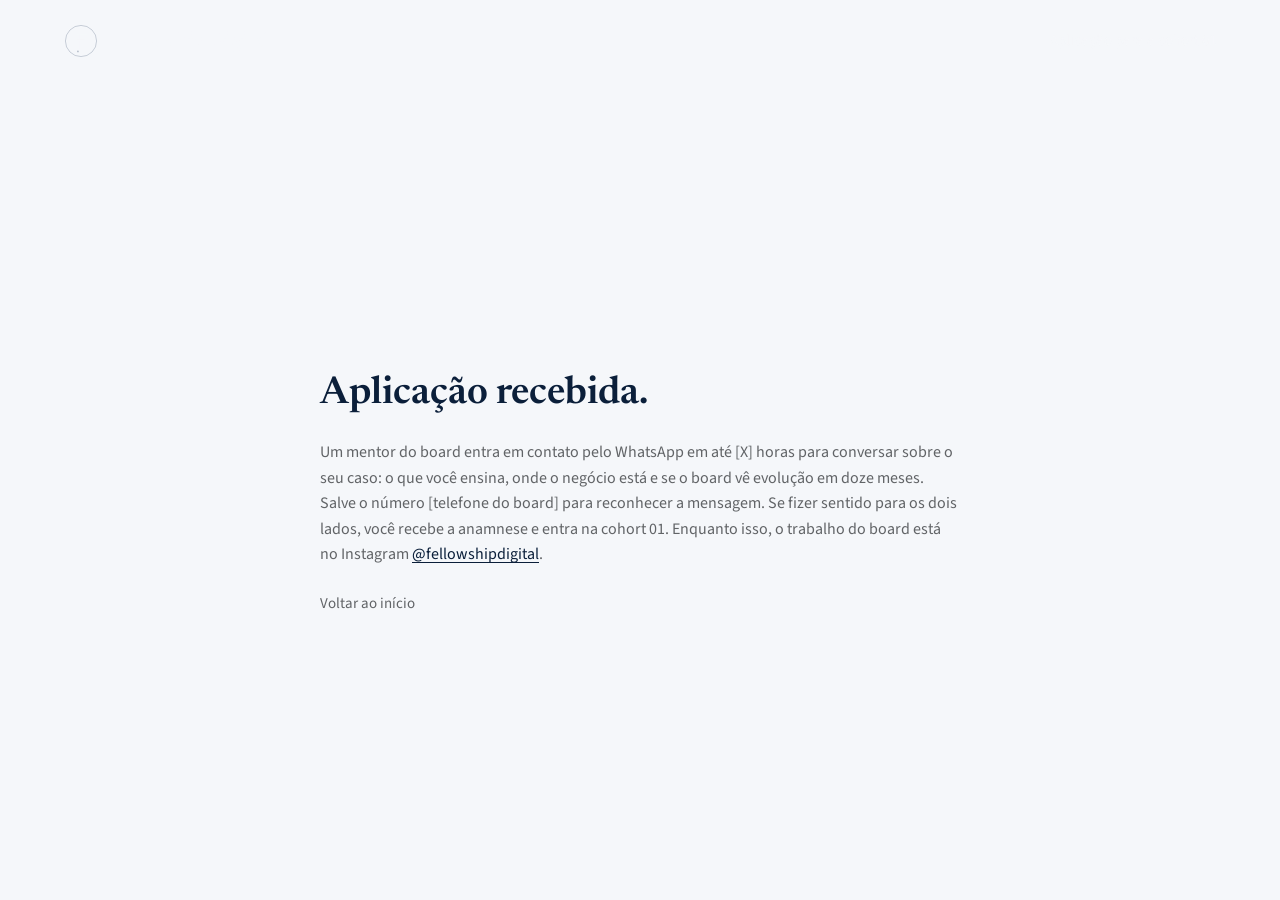
<file: obrigado/index.html>
<!DOCTYPE html>
<html lang="pt-BR">
<head>
  <meta charset="UTF-8">
  <meta name="viewport" content="width=device-width, initial-scale=1.0">

  <title>Aplicação recebida | Fellowship Digital</title>
  <meta name="description" content="Aplicação recebida. Um mentor do board entra em contato pelo WhatsApp.">
  <meta name="robots" content="noindex">

  <link rel="icon" href="/favicon.ico" sizes="48x48">
  <link rel="icon" type="image/svg+xml" href="/icones/favicon.svg">
  <link rel="apple-touch-icon" href="/icones/apple-touch-icon.png">
  <meta name="theme-color" content="#0B1F3A">

  <link rel="preconnect" href="https://fonts.googleapis.com">
  <link rel="preconnect" href="https://fonts.gstatic.com" crossorigin>
  <link href="https://fonts.googleapis.com/css2?family=Newsreader:wght@500;600&family=Source+Sans+3:wght@400;600&display=swap" rel="stylesheet">

  <link rel="stylesheet" href="/pagina-aplicacao/style.css?v=20260914c">
  <script src="/pagina-aplicacao/script.js?v=20260918a" defer></script>
</head>
<body class="page-aplicar">

  <header class="topbar topbar--form">
    <div class="topbar__inner">
      <a href="/" class="brand" aria-label="Fellowship Digital">
        <svg class="brand__mark" viewBox="0 0 72 72" aria-hidden="true">
          <circle cx="36" cy="36" r="33" fill="none" stroke="currentColor" stroke-width="1.6"></circle>
          <rect x="27" y="17" width="5" height="38" fill="currentColor"></rect>
          <rect x="27" y="17" width="22" height="5" fill="currentColor"></rect>
          <rect x="27" y="32" width="16" height="4" fill="currentColor"></rect>
          <circle cx="29.5" cy="58" r="2" fill="currentColor"></circle>
        </svg>
        <span class="brand__name">Fellowship Digital</span>
      </a>
      <p class="topbar__note">Aplicação para a cohort 01</p>
    </div>
  </header>

  <main class="aplicar">
    <section class="tela tela--fim is-active">
      <div class="tela__inner">
        <h1 class="tela__question">Aplicação recebida.</h1>
        <p class="tela__support">Um mentor do board entra em contato pelo WhatsApp em até [X] horas para conversar sobre o seu caso: o que você ensina, onde o negócio está e se o board vê evolução em doze meses. Salve o número [telefone do board] para reconhecer a mensagem. Se fizer sentido para os dois lados, você recebe a anamnese e entra na cohort 01. Enquanto isso, o trabalho do board está no Instagram <a href="https://instagram.com/fellowshipdigital" rel="noopener">@fellowshipdigital</a>.</p>
        <div class="tela__nav">
          <a href="/" class="tela__back">Voltar ao início</a>
        </div>
      </div>
    </section>
  </main>

</body>
</html>
</file>
<file: pagina-aplicacao/style.css>
/* ==========================================
   FELLOWSHIP DIGITAL - Pagina de aplicacao
   Identidade v2 Colegio
   ========================================== */

:root {
  --font-heading: 'Newsreader', Georgia, 'Times New Roman', serif;
  --font-body: 'Source Sans 3', 'Segoe UI', system-ui, sans-serif;

  --marinho: #0B1F3A;
  --aco: #2C4A6E;
  --prata: #B8C0CC;
  --branco: #F5F7FA;
  --grafite: #1A1D21;
  --eletrico: #3B6FD6;
  --eletrico-suave: rgba(59, 111, 214, 0.18);
  --gelo: #DDE7F5;
  --apoio: var(--gelo);
  --apoio-hover: #D2DFF0;

  --ink-86: rgba(26, 29, 33, 0.86);
  --ink-68: rgba(26, 29, 33, 0.68);
  --light-80: rgba(245, 247, 250, 0.80);
  --light-72: rgba(245, 247, 250, 0.72);
  --light-62: rgba(245, 247, 250, 0.62);
  --line-light: rgba(11, 31, 58, 0.12);
  --line-dark: rgba(184, 192, 204, 0.25);

  --color-bg: var(--branco);
  --color-text: var(--grafite);
  --color-text-muted: var(--ink-68);
  --color-primary: var(--marinho);
  --color-primary-hover: var(--aco);
  --color-border: rgba(11, 31, 58, 0.16);
  --color-error: #a63244;
  --color-success: #2f6b4f;

  --section-py: clamp(4rem, 10vw, 8rem);
  --container-px: clamp(1.25rem, 5vw, 4.5rem);
  --container-max: 1280px;
  --ease: cubic-bezier(0.2, 0.7, 0.2, 1);
}

/* ==========================================
   RESET
   ========================================== */

*,
*::before,
*::after {
  box-sizing: border-box;
  margin: 0;
  padding: 0;
}

html {
  scroll-behavior: smooth;
  -webkit-text-size-adjust: 100%;
}

body {
  min-height: 100vh;
  font-family: var(--font-body);
  font-size: 1.0625rem;
  line-height: 1.6;
  color: var(--color-text);
  background: var(--color-bg);
  -webkit-font-smoothing: antialiased;
  -moz-osx-font-smoothing: grayscale;
  overflow-x: hidden;
}

h1, h2, h3, h4, h5, h6 {
  font-family: var(--font-heading);
  font-weight: 600;
  line-height: 1.1;
  text-wrap: balance;
}

h2 {
  font-size: clamp(2rem, 3.6vw, 3.25rem);
  line-height: 1.05;
  color: var(--marinho);
}

h3 {
  font-size: clamp(1.375rem, 2vw, 1.75rem);
  line-height: 1.15;
  color: var(--marinho);
}

img, picture, video, canvas, svg {
  display: block;
  max-width: 100%;
  height: auto;
}

input, button, textarea, select {
  font: inherit;
}

button {
  cursor: pointer;
  border: none;
  background: none;
  color: inherit;
}

a {
  color: inherit;
  text-decoration: none;
}

ul, ol {
  list-style: none;
}

:focus-visible {
  outline: 2px solid var(--prata);
  outline-offset: 3px;
}

/* ==========================================
   LAYOUT E UTILIDADES
   ========================================== */

.container {
  width: 100%;
  max-width: var(--container-max);
  margin: 0 auto;
  padding-left: var(--container-px);
  padding-right: var(--container-px);
}

.lede {
  font-family: var(--font-heading);
  font-weight: 500;
  font-size: 1.5rem;
  line-height: 1.4;
  color: var(--marinho);
}

.rule {
  display: block;
  color: var(--prata);
}

.rule__line {
  stroke-dasharray: 220;
  stroke-dashoffset: 220;
  transition: stroke-dashoffset 1.3s var(--ease);
}

.rule.is-drawn .rule__line {
  stroke-dashoffset: 0;
}

.sr-only {
  position: absolute;
  width: 1px;
  height: 1px;
  padding: 0;
  margin: -1px;
  overflow: hidden;
  clip: rect(0, 0, 0, 0);
  white-space: nowrap;
  border: 0;
}

.text-muted {
  color: var(--color-text-muted);
}

/* ==========================================
   BOTOES
   ========================================== */

.btn {
  display: inline-flex;
  align-items: center;
  justify-content: center;
  min-height: 3.25rem;
  padding: 0.9rem 1.75rem;
  font-weight: 600;
  letter-spacing: 0.01em;
  transition: background-color 0.2s, color 0.2s, border-color 0.2s;
}

.btn--light {
  background: var(--branco);
  color: var(--marinho);
  border: 1px solid var(--branco);
}

.btn--light:hover {
  background: #ffffff;
  color: var(--eletrico);
}

.btn--dark {
  background: var(--marinho);
  color: var(--branco);
  border: 1px solid var(--marinho);
}

.btn--dark:hover {
  background: var(--eletrico);
  border-color: var(--eletrico);
}

.btn:disabled {
  opacity: 0.6;
  cursor: wait;
}

/* ==========================================
   TOPBAR
   ========================================== */

.topbar {
  background: transparent;
  color: var(--branco);
  position: relative;
  z-index: 3;
}

.topbar__inner {
  max-width: var(--container-max);
  margin: 0 auto;
  padding: 1.5rem var(--container-px) 0;
  display: flex;
  align-items: center;
  justify-content: space-between;
  gap: 1.5rem;
}

.brand {
  display: inline-flex;
  align-items: center;
  gap: 0.75rem;
  color: var(--branco);
}

.brand__mark {
  width: 2.125rem;
  height: 2.125rem;
  flex: 0 0 auto;
}

.brand--large .brand__mark {
  width: 3rem;
  height: 3rem;
}

.brand--large .brand__name {
  font-size: 1.75rem;
}

.brand__mark circle:first-child {
  stroke: var(--prata);
}

.brand__mark circle:last-child {
  fill: var(--prata);
}

.brand__name {
  font-family: var(--font-heading);
  font-weight: 600;
  font-size: 1.25rem;
  line-height: 1;
  letter-spacing: 0.01em;
  white-space: nowrap;
}

.topbar__nav {
  display: flex;
  align-items: center;
  gap: 2rem;
  font-size: 0.95rem;
}

.topbar__nav a {
  color: rgba(245, 247, 250, 0.78);
  transition: color 0.2s;
}

.topbar__nav a:hover {
  color: var(--branco);
}

.topbar__cta {
  color: var(--prata) !important;
  border: 1px solid var(--prata);
  padding: 0.6rem 1.1rem;
}

.topbar__cta:hover {
  border-color: var(--branco);
}

/* ==========================================
   1. HERO
   Type Hero sobre as orbitas do board (canvas em orbits.js).
   Topbar integrada, sem barra separada.
   ========================================== */

.hero {
  position: relative;
  isolation: isolate;
  overflow: hidden;
  background: var(--branco);
  background-image:
    radial-gradient(60% 70% at 72% 55%, rgba(221, 231, 245, 0.95) 0%, rgba(245, 247, 250, 0) 70%),
    linear-gradient(180deg, #F5F7FA 0%, #EEF3FA 60%, #F5F7FA 100%);
  color: var(--marinho);
}

.hero .topbar,
.hero .brand {
  color: var(--marinho);
}

.hero .topbar__nav a {
  color: rgba(11, 31, 58, 0.72);
}

.hero .topbar__nav a:hover {
  color: var(--marinho);
}

.hero .topbar__cta {
  color: var(--aco) !important;
  border-color: var(--aco);
}

.hero .topbar__cta:hover {
  color: var(--marinho) !important;
  border-color: var(--marinho);
}

.orbits {
  position: absolute;
  inset: 0;
  width: 100%;
  height: 100%;
  z-index: 0;
  pointer-events: none;
}

.hero::after {
  content: '';
  position: absolute;
  inset: 0;
  z-index: 1;
  pointer-events: none;
  background: linear-gradient(90deg, rgba(245, 247, 250, 0.85) 0%, rgba(245, 247, 250, 0.45) 38%, rgba(245, 247, 250, 0) 58%);
}

.hero__inner {
  position: relative;
  z-index: 2;
  max-width: var(--container-max);
  margin: 0 auto;
  padding: clamp(2.5rem, 6vw, 4.5rem) var(--container-px) 0;
  display: grid;
  grid-template-columns: 7fr 5fr;
  gap: clamp(2rem, 5vw, 4.5rem);
  align-items: end;
  min-height: 560px;
}

.hero__copy {
  padding-bottom: clamp(3rem, 7vw, 6rem);
}

.hero__context {
  font-size: 1rem;
  color: var(--prata);
  margin-bottom: 1.5rem;
}

.hero__title {
  font-size: clamp(2.75rem, 6.6vw, 6.25rem);
  line-height: 0.98;
  letter-spacing: -0.012em;
  color: var(--marinho);
  max-width: 12ch;
}

.hero__rule {
  color: var(--eletrico);
  margin: 1.75rem 0;
}

.hero__rule-line {
  stroke-dasharray: 220;
  stroke-dashoffset: 220;
  animation: hero-rule 1.3s var(--ease) 0.25s forwards;
}

@keyframes hero-rule {
  to { stroke-dashoffset: 0; }
}

.hero__lead {
  font-size: clamp(1.125rem, 1.5vw, 1.3125rem);
  line-height: 1.55;
  color: var(--ink-86);
  max-width: 34rem;
}

.hero__action {
  margin-top: 2.25rem;
  display: flex;
  align-items: center;
  gap: 1.5rem;
  flex-wrap: wrap;
}

.hero__support {
  font-size: 0.9375rem;
  line-height: 1.5;
  color: rgba(26, 29, 33, 0.62);
  max-width: 19rem;
}

/* ==========================================
   TEXTURA E FUNDOS
   ========================================== */

html,
body {
  overflow-x: clip;
}

.grain {
  position: relative;
}

.grain::after {
  content: '';
  position: absolute;
  inset: 0;
  z-index: 0;
  pointer-events: none;
  opacity: 0.03;
  background-image: url("data:image/svg+xml,%3Csvg xmlns='http://www.w3.org/2000/svg' width='240' height='240'%3E%3Cfilter id='n'%3E%3CfeTurbulence type='fractalNoise' baseFrequency='0.9' numOctaves='2' stitchTiles='stitch'/%3E%3CfeColorMatrix values='0 0 0 0 0 0 0 0 0 0 0 0 0 0 0 0 0 0 1 0'/%3E%3C/filter%3E%3Crect width='240' height='240' filter='url(%23n)'/%3E%3C/svg%3E");
  background-size: 240px 240px;
}

.grain > * {
  position: relative;
  z-index: 1;
}

.board.grain::after,
.formatos.grain::after {
  opacity: 0.05;
  mix-blend-mode: screen;
}

.bg-apoio {
  background: var(--apoio);
}

.bg-aco {
  background: var(--aco);
}

.duo {
  position: relative;
  overflow: hidden;
  background: var(--marinho);
}

.duo img {
  display: block;
  width: 100%;
  height: 100%;
  object-fit: cover;
  filter: grayscale(1) contrast(1.05);
}

.duo::before {
  content: '';
  position: absolute;
  inset: 0;
  background: var(--aco);
  mix-blend-mode: multiply;
  opacity: 0.85;
  pointer-events: none;
}

.duo::after {
  content: '';
  position: absolute;
  inset: 0;
  background: linear-gradient(135deg, var(--eletrico), var(--prata));
  mix-blend-mode: screen;
  opacity: 0.12;
  pointer-events: none;
}

.fade {
  background: transparent;
}

.fade--portrait {
  -webkit-mask-image: radial-gradient(ellipse 78% 74% at 50% 46%, #000 48%, rgba(0, 0, 0, 0.55) 72%, transparent 100%);
  mask-image: radial-gradient(ellipse 78% 74% at 50% 46%, #000 48%, rgba(0, 0, 0, 0.55) 72%, transparent 100%);
}

.fade--band {
  -webkit-mask-image: radial-gradient(ellipse 70% 120% at 50% 50%, #000 45%, rgba(0, 0, 0, 0.6) 70%, transparent 100%);
  mask-image: radial-gradient(ellipse 70% 120% at 50% 50%, #000 45%, rgba(0, 0, 0, 0.6) 70%, transparent 100%);
}

.halo {
  position: relative;
}

.halo::before {
  content: '';
  position: absolute;
  inset: 10% 6% -6% 6%;
  background: radial-gradient(ellipse at 50% 60%, var(--eletrico-suave) 0%, rgba(59, 111, 214, 0) 70%);
  filter: blur(24px);
  z-index: 0;
}

/* ==========================================
   2. APRESENTACAO
   Editorial 4/8: titulo fixo a esquerda, prosa a direita.
   ========================================== */

.apresentacao {
  background: var(--marinho);
  background-image: radial-gradient(50% 60% at 18% 40%, rgba(44, 74, 110, 0.5) 0%, rgba(11, 31, 58, 0) 70%);
  color: var(--branco);
  padding: var(--section-py) 0;
}

.apresentacao.grain::after {
  opacity: 0.05;
  mix-blend-mode: screen;
}

.apresentacao__title,
.apresentacao figcaption {
  color: var(--branco);
}

.apresentacao__inner {
  display: grid;
  grid-template-columns: 5fr 7fr;
  gap: clamp(2rem, 6vw, 6rem);
  align-items: start;
}

.apresentacao__figure {
  aspect-ratio: 4 / 5;
  position: sticky;
  top: 2.5rem;
}

.apresentacao__title {
  max-width: 16ch;
  margin-bottom: 1.75rem;
}

.apresentacao__text {
  max-width: 40rem;
  display: flex;
  flex-direction: column;
  gap: 1.5rem;
}

.apresentacao__text p {
  font-size: 1.125rem;
  line-height: 1.65;
  color: var(--light-80);
}

.apresentacao__lede {
  font-family: var(--font-heading);
  font-weight: 500;
  font-size: 1.5rem !important;
  line-height: 1.4 !important;
  color: var(--branco) !important;
}

/* ==========================================
   3. PARA QUEM - ledger em linhas
   ========================================== */

.momentos {
  background: var(--branco);
  padding: var(--section-py) 0;
}

.momentos__head {
  margin-bottom: 3.5rem;
}

.momentos__title {
  max-width: 18ch;
}

.momentos__intro {
  margin-top: 1rem;
  font-size: 1.125rem;
  color: var(--ink-68);
}

.ledger {
  border-top: 1px solid var(--prata);
}

.ledger__row {
  position: relative;
  display: grid;
  grid-template-columns: 3fr 9fr;
  gap: clamp(1.5rem, 4vw, 4rem);
  padding: 2.25rem 0;
}

.ledger__row::after {
  content: '';
  position: absolute;
  left: 0;
  right: 0;
  bottom: 0;
  height: 1px;
  background: var(--line-light);
  transform: scaleX(0);
  transform-origin: left;
  transition: transform 0.9s var(--ease);
}

.ledger__row.is-drawn::after {
  transform: scaleX(1);
}

.ledger__ordinal {
  font-family: var(--font-heading);
  font-weight: 600;
  font-size: clamp(1.75rem, 2.6vw, 2.5rem);
  line-height: 1;
  color: var(--aco);
  transition: color 0.2s;
}

.ledger__row:hover .ledger__ordinal {
  color: var(--eletrico);
}

.ledger__text {
  font-size: 1.125rem;
  line-height: 1.65;
  color: var(--ink-86);
  max-width: 40rem;
}

.momentos__close {
  margin-top: 3.5rem;
  max-width: 48rem;
}

/* ==========================================
   4. FORMATOS - layered em marinho
   ========================================== */

.formatos {
  position: relative;
  overflow: hidden;
  background: var(--marinho);
  background-image: radial-gradient(70% 90% at 90% 50%, rgba(44, 74, 110, 0.55) 0%, rgba(11, 31, 58, 0) 70%);
  color: var(--branco);
  padding: var(--section-py) 0;
}

.formatos__marca {
  position: absolute;
  width: 640px;
  height: 640px;
  right: -120px;
  top: 50%;
  transform: translateY(-50%);
  color: var(--eletrico);
  opacity: 0.14;
  pointer-events: none;
  z-index: 0;
}

.formatos .container {
  position: relative;
}

.formatos__grid {
  display: grid;
  grid-template-columns: 5fr 7fr;
  gap: clamp(2rem, 6vw, 6rem);
  align-items: start;
}

.formatos__title {
  color: var(--branco);
  max-width: 14ch;
}

.formatos__text {
  font-size: 1.125rem;
  line-height: 1.65;
  color: var(--light-80);
  max-width: 40rem;
}

.formatos__close {
  margin-top: 3.5rem;
}

.formatos__close .rule {
  margin-bottom: 1.5rem;
}

.formatos__quote {
  font-family: var(--font-heading);
  font-weight: 500;
  font-size: clamp(1.5rem, 2.6vw, 2.25rem);
  line-height: 1.3;
  color: var(--branco);
  max-width: 34ch;
}

/* ==========================================
   5. COMO FUNCIONA - timeline do ciclo
   ========================================== */

.ciclo {
  background: var(--branco);
  padding: var(--section-py) 0;
}

.ciclo__head,
.ciclo__after {
  display: grid;
  grid-template-columns: 4fr 8fr;
  gap: clamp(2rem, 6vw, 6rem);
  align-items: start;
}

.ciclo__title {
  max-width: 14ch;
}

.ciclo__intro,
.ciclo__after p {
  font-size: 1.125rem;
  line-height: 1.65;
  color: var(--ink-86);
  max-width: 40rem;
}

.ciclo__after {
  margin-top: 1rem;
}

.ciclo__after p {
  grid-column: 2;
}

.ciclo__after p + p {
  margin-top: 1.5rem;
}

.ciclo__photo {
  height: 320px;
  margin-top: 3.5rem;
}

.ciclo__photo img {
  object-position: 50% 45%;
}

.timeline {
  position: relative;
  margin: 4rem 0;
  height: 220px;
}

.timeline__svg {
  position: absolute;
  inset: 0;
  width: 100%;
  height: 100%;
  overflow: visible;
}

.timeline__base {
  stroke: var(--prata);
  stroke-width: 1.5;
  stroke-dasharray: var(--len, 2000);
  stroke-dashoffset: var(--len, 2000);
  transition: stroke-dashoffset 1.6s var(--ease);
}

.timeline.is-active .timeline__base {
  stroke-dashoffset: 0;
}

.timeline__arc {
  fill: none;
  stroke: var(--prata);
  stroke-width: 1;
  stroke-dasharray: 4 4;
  opacity: 0;
  transition: opacity 0.9s var(--ease) 1.9s;
}

.timeline.is-active .timeline__arc {
  opacity: 1;
}

.timeline__arc-label {
  font-family: var(--font-body);
  font-size: 0.875rem;
  fill: var(--ink-68);
  text-anchor: middle;
  opacity: 0;
  transition: opacity 0.9s var(--ease) 1.9s;
}

.timeline.is-active .timeline__arc-label {
  opacity: 1;
}

.timeline__list {
  position: relative;
  height: 100%;
}

.timeline__item {
  position: absolute;
  top: 0;
  width: 10.5rem;
  padding-top: 72px;
}

@media (max-width: 1200px) {
  .timeline__item {
    width: 9rem;
  }
}

.timeline__item--1 { left: 4%; transform: translateX(-6px); text-align: left; }
.timeline__item--2 { left: 27%; transform: translateX(-50%); text-align: center; }
.timeline__item--3 { left: 50%; transform: translateX(-50%); text-align: center; }
.timeline__item--4 { left: 73%; transform: translateX(-50%); text-align: center; }
.timeline__item--5 { left: 96%; transform: translateX(calc(-100% + 6px)); text-align: right; }

.timeline__dot {
  position: absolute;
  top: 42px;
  width: 12px;
  height: 12px;
  border-radius: 50%;
  background: var(--branco);
  border: 1.5px solid var(--marinho);
  transform: scale(0);
  transition: transform 0.4s ease-out, background-color 0.2s, border-color 0.2s;
}

.timeline__item--1 .timeline__dot { left: 0; }
.timeline__item--2 .timeline__dot,
.timeline__item--3 .timeline__dot,
.timeline__item--4 .timeline__dot { left: 50%; margin-left: -6px; }
.timeline__item--5 .timeline__dot { right: 0; }

.timeline__item--filled .timeline__dot {
  background: var(--eletrico);
  border-color: var(--eletrico);
  box-shadow: 0 0 0 6px rgba(59, 111, 214, 0.15);
}

.timeline.is-active .timeline__item--1 .timeline__dot { transition-delay: 0.3s; transform: scale(1); }
.timeline.is-active .timeline__item--2 .timeline__dot { transition-delay: 0.6s; transform: scale(1); }
.timeline.is-active .timeline__item--3 .timeline__dot { transition-delay: 0.9s; transform: scale(1); }
.timeline.is-active .timeline__item--4 .timeline__dot { transition-delay: 1.2s; transform: scale(1); }
.timeline.is-active .timeline__item--5 .timeline__dot { transition-delay: 1.5s; transform: scale(1); }

.timeline__name,
.timeline__desc,
.timeline__mobile-note {
  opacity: 0;
  transform: translateY(12px);
  transition: opacity 0.6s var(--ease), transform 0.6s var(--ease);
}

.timeline.is-active .timeline__item--1 .timeline__name,
.timeline.is-active .timeline__item--1 .timeline__desc { transition-delay: 0.45s; opacity: 1; transform: none; }
.timeline.is-active .timeline__item--2 .timeline__name,
.timeline.is-active .timeline__item--2 .timeline__desc { transition-delay: 0.75s; opacity: 1; transform: none; }
.timeline.is-active .timeline__item--3 .timeline__name,
.timeline.is-active .timeline__item--3 .timeline__desc { transition-delay: 1.05s; opacity: 1; transform: none; }
.timeline.is-active .timeline__item--4 .timeline__name,
.timeline.is-active .timeline__item--4 .timeline__desc,
.timeline.is-active .timeline__item--4 .timeline__mobile-note { transition-delay: 1.35s; opacity: 1; transform: none; }
.timeline.is-active .timeline__item--5 .timeline__name,
.timeline.is-active .timeline__item--5 .timeline__desc { transition-delay: 1.65s; opacity: 1; transform: none; }

.timeline__name {
  font-family: var(--font-heading);
  font-weight: 600;
  font-size: 1.25rem;
  color: var(--marinho);
  transition-property: opacity, transform, color;
}

.timeline__desc {
  font-size: 0.9375rem;
  line-height: 1.5;
  color: var(--ink-68);
  margin-top: 0.25rem;
}

.timeline__mobile-note {
  display: none;
  font-size: 0.875rem;
  color: var(--ink-68);
  margin-top: 0.5rem;
}

.timeline__item:hover .timeline__dot {
  background: var(--marinho);
}

.timeline__item--filled:hover .timeline__dot {
  border-color: var(--prata);
}

.timeline__item:hover .timeline__name {
  color: var(--aco);
}

/* ==========================================
   6. O QUE RECEBE - bento assimetrico
   ========================================== */

.recebe {
  background: var(--branco);
  padding: var(--section-py) 0;
}

.recebe__head {
  margin-bottom: 3rem;
}

.recebe__intro {
  margin-top: 1rem;
  font-size: 1.125rem;
  color: var(--ink-68);
}

.bento {
  display: grid;
  grid-template-columns: repeat(12, minmax(0, 1fr));
  grid-auto-rows: minmax(180px, auto);
  gap: 1rem;
}

.bento__cell {
  padding: 1.75rem;
  background: var(--apoio);
  box-shadow: 0 1px 0 rgba(11, 31, 58, 0.06);
  transition: background-color 0.2s;
}

.bento__cell:hover {
  background: var(--apoio-hover);
}

.bento__cell--sessions {
  grid-column: span 6;
  grid-row: span 2;
  background: var(--marinho);
  color: var(--branco);
  display: flex;
  flex-direction: column;
  justify-content: flex-end;
}

.bento__cell--sessions:hover {
  background: var(--marinho);
}

.bento__cell--anamnese { grid-column: span 3; }
.bento__cell--conduta { grid-column: span 3; }
.bento__cell--staff { grid-column: span 6; }
.bento__cell--tracks { grid-column: span 6; }
.bento__cell--kpis { grid-column: span 6; }

.bento__cell--certificado {
  grid-column: span 12;
  min-height: 120px;
  background: transparent;
  border-top: 1px solid var(--prata);
  border-bottom: 1px solid var(--prata);
  display: flex;
  align-items: baseline;
  justify-content: space-between;
  gap: 2rem;
  padding: 1.75rem 0;
}

.bento__cell--certificado:hover {
  background: transparent;
}

.bento__big {
  font-family: var(--font-heading);
  font-weight: 600;
  font-size: clamp(4rem, 8vw, 7rem);
  line-height: 0.9;
  color: var(--branco);
  font-variant-numeric: tabular-nums;
  text-shadow: 0 0 40px rgba(59, 111, 214, 0.55);
}

.bento__big-label {
  font-family: var(--font-heading);
  font-weight: 500;
  font-size: 1.5rem;
  color: var(--branco);
  margin-top: 0.5rem;
}

.bento__cell--sessions .bento__desc {
  color: var(--light-72);
  margin-top: 0.75rem;
}

.bento__num {
  font-family: var(--font-heading);
  font-weight: 600;
  font-size: 3rem;
  line-height: 1;
  color: var(--eletrico);
  margin-bottom: 0.75rem;
}

.bento__name {
  font-size: 1.375rem;
  margin-bottom: 0.5rem;
}

.bento__desc {
  font-size: 1rem;
  line-height: 1.5;
  color: var(--ink-68);
}

.bento__cell--certificado .bento__name {
  margin-bottom: 0;
  flex: 0 0 auto;
}

.bento__cell--certificado .bento__desc {
  max-width: 36rem;
  text-align: right;
}

.recebe__cta {
  margin-top: 3rem;
}

/* ==========================================
   7. TRACKS - tabela de ementa + ciclos
   ========================================== */

.tracks {
  background: var(--branco);
  padding: var(--section-py) 0;
}

.tracks__inner {
  display: grid;
  grid-template-columns: 4fr 8fr;
  gap: clamp(2rem, 6vw, 6rem);
  align-items: start;
}

.tracks__aside {
  position: sticky;
  top: 2.5rem;
}

.tracks__aside,
.tracks__body {
  min-width: 0;
}

.tracks__title {
  max-width: 14ch;
}

.ementa {
  border-top: 2px solid var(--marinho);
}

.ementa__row {
  display: grid;
  grid-template-columns: 4rem 1fr;
  gap: 1.5rem;
  padding: 1.5rem 0;
  border-bottom: 1px solid var(--line-light);
  align-items: baseline;
  transition: background-color 0.2s, padding 0.2s;
}

.ementa__row:hover {
  background: #ffffff;
  padding-left: 0.75rem;
  padding-right: 0.75rem;
}

.ementa__num {
  font-family: var(--font-heading);
  font-weight: 600;
  font-size: 1.5rem;
  color: var(--aco);
  font-variant-numeric: tabular-nums;
  transition: color 0.2s;
}

.ementa__row:hover .ementa__num {
  color: var(--eletrico);
}

.ementa__name {
  margin-bottom: 0.35rem;
}

.ementa__desc {
  font-size: 1.0625rem;
  line-height: 1.55;
  color: var(--ink-86);
  max-width: 36rem;
}

.tracks__close {
  margin-top: 2.5rem;
  font-size: 1.125rem;
  line-height: 1.65;
  color: var(--ink-86);
  max-width: 40rem;
}

.ciclos {
  margin-top: 2rem;
  padding: 1.5rem 1.5rem 1rem;
  background: var(--gelo);
}

.ciclos__scroll {
  overflow-x: auto;
  -webkit-overflow-scrolling: touch;
}

.ciclos__svg {
  width: 100%;
  height: auto;
  overflow: visible;
  font-family: var(--font-body);
}

.ciclos__axis {
  stroke: var(--prata);
  stroke-width: 1.5;
  stroke-dasharray: 1;
  stroke-dashoffset: 1;
  transition: stroke-dashoffset 1.2s var(--ease);
}

.ciclos__arc {
  fill: none;
  stroke: var(--prata);
  stroke-width: 1.2;
  stroke-dasharray: 1;
  stroke-dashoffset: 1;
  transition: stroke-dashoffset 0.9s var(--ease);
}

.ciclos__arc--2 {
  stroke: var(--eletrico);
}

.ciclos.is-active .ciclos__axis,
.ciclos.is-active .ciclos__arc {
  stroke-dashoffset: 0;
}

.ciclos.is-active .ciclos__arc:nth-of-type(1) { transition-delay: 0.3s; }
.ciclos.is-active .ciclos__arc:nth-of-type(2) { transition-delay: 0.45s; }
.ciclos.is-active .ciclos__arc:nth-of-type(3) { transition-delay: 0.6s; }
.ciclos.is-active .ciclos__arc:nth-of-type(4) { transition-delay: 0.75s; }
.ciclos.is-active .ciclos__arc:nth-of-type(5) { transition-delay: 0.9s; }
.ciclos.is-active .ciclos__arc:nth-of-type(6) { transition-delay: 1.05s; }

.ciclos__tick {
  stroke: var(--aco);
  stroke-width: 1.2;
  opacity: 0;
  transition: opacity 0.4s ease-out;
  transition-delay: calc(0.2s + var(--i) * 0.05s);
}

.ciclos__gestao {
  fill: var(--eletrico);
  opacity: 0;
  transform: scale(0);
  transform-box: fill-box;
  transform-origin: center;
  transition: opacity 0.4s ease-out, transform 0.4s ease-out;
  transition-delay: calc(0.2s + var(--i) * 0.05s);
}

.ciclos.is-active .ciclos__tick {
  opacity: 1;
}

.ciclos.is-active .ciclos__gestao {
  opacity: 1;
  transform: scale(1);
}

.ciclos__label {
  font-size: 19px;
  fill: var(--ink-68);
}

.ciclos__short {
  display: none;
}

.ciclos__month {
  font-family: var(--font-heading);
  font-size: 22px;
  fill: var(--marinho);
}

.ciclos__sem {
  font-size: 18px;
  fill: var(--ink-68);
}

.ciclos__sem--2 {
  fill: var(--eletrico);
}

.ciclos__legend {
  margin-top: 0.75rem;
  font-size: 0.875rem;
  color: var(--ink-68);
}

/* ==========================================
   8. BOARD - broken grid 2x2 com duotone
   ========================================== */

.board {
  background: var(--marinho);
  background-image: radial-gradient(60% 60% at 50% 55%, rgba(44, 74, 110, 0.5) 0%, rgba(11, 31, 58, 0) 70%);
  color: var(--branco);
  padding: var(--section-py) 0;
}

.board__head {
  margin-bottom: 4rem;
}

.board__title {
  color: var(--branco);
}

.board__intro {
  margin-top: 1rem;
  font-size: 1.125rem;
  line-height: 1.6;
  color: var(--light-80);
  max-width: 40rem;
}

.board__grid {
  display: grid;
  grid-template-columns: 1fr 1fr;
  column-gap: clamp(2rem, 5vw, 5rem);
  align-items: start;
}

.board__col {
  display: flex;
  flex-direction: column;
  gap: 4rem;
}

.board__col--shift {
  transform: translateY(3rem);
}

.mentor {
  position: relative;
  display: grid;
  grid-template-columns: 42fr 58fr;
  gap: 1.75rem;
  align-items: start;
}

.mentor::before {
  content: '';
  position: absolute;
  inset: -1rem 0 -1rem -1rem;
  background: radial-gradient(ellipse at 20% 40%, rgba(44, 74, 110, 0.45) 0%, rgba(11, 31, 58, 0) 65%);
  z-index: 0;
  pointer-events: none;
}

.mentor__foto {
  position: relative;
  z-index: 1;
  aspect-ratio: 4 / 5;
  overflow: hidden;
}

.mentor__text {
  position: relative;
  z-index: 1;
  padding-top: 0.5rem;
}

.mentor__num {
  position: absolute;
  right: 0;
  top: 0;
  font-family: var(--font-heading);
  font-weight: 600;
  font-size: 1.25rem;
  color: rgba(184, 192, 204, 0.5);
  font-variant-numeric: tabular-nums;
}

.mentor__rule {
  display: block;
  width: 2rem;
  height: 2px;
  background: var(--eletrico);
  margin-bottom: 0.9rem;
}

.mentor__foto img {
  width: 100%;
  height: 100%;
  object-fit: cover;
  filter: grayscale(1) contrast(1.05);
  transition: filter 0.4s;
}

.mentor__placeholder {
  position: absolute;
  inset: 0;
  margin: auto;
  width: 45%;
  height: 45%;
  color: var(--prata);
  opacity: 0.2;
}

.mentor__veil {
  position: absolute;
  inset: 0;
  background: var(--marinho);
  mix-blend-mode: multiply;
  opacity: 0.85;
  transition: opacity 0.9s var(--ease);
  pointer-events: none;
  z-index: 1;
}

.mentor.is-awake .mentor__veil {
  opacity: 0.55;
}

.mentor__veil--prata {
  background: var(--prata);
  mix-blend-mode: screen;
  opacity: 0.18 !important;
}

.mentor:hover .mentor__foto img {
  filter: grayscale(0) contrast(1);
}

.mentor:hover .mentor__veil:not(.mentor__veil--prata) {
  opacity: 0.25;
  transition-duration: 0.4s;
}

.mentor__name {
  font-size: clamp(1.5rem, 2.2vw, 1.875rem);
  color: var(--branco);
}

.mentor__area {
  font-weight: 600;
  font-size: 1rem;
  color: var(--gelo);
  margin: 0.25rem 0 1rem;
}

.mentor__bio {
  font-size: 1rem;
  line-height: 1.6;
  color: var(--light-80);
}

.board__close {
  margin-top: 8rem;
}

.board__close .rule {
  margin-bottom: 1.5rem;
}

.board__quote {
  font-family: var(--font-heading);
  font-weight: 500;
  font-size: 1.375rem;
  line-height: 1.35;
  color: var(--branco);
  max-width: 40ch;
}

/* ==========================================
   9. CRITERIOS - split vertical
   ========================================== */

.criterios {
  background: var(--branco);
  padding: var(--section-py) 0;
}

.criterios__title {
  margin-bottom: 3rem;
}

.criterios__grid {
  display: grid;
  grid-template-columns: 1fr 1fr;
}

.criterios__col {
  padding: 2.5rem 3rem;
}

.criterios__col--sim {
  padding-left: 0;
  border-right: 1px solid var(--prata);
}

.criterios__col--nao {
  background: #ffffff;
}

.criterios__sub {
  font-size: 1.375rem;
  margin-bottom: 1rem;
}

.criterios__col p {
  font-size: 1.125rem;
  line-height: 1.65;
  color: var(--ink-86);
}

/* ==========================================
   10. EXPERIENCIA - type hero de numeros
   ========================================== */

.prova {
  background: var(--marinho);
  color: var(--branco);
  padding: var(--section-py) 0;
}

.prova__head {
  margin-bottom: 3.5rem;
}

.prova__title {
  color: var(--branco);
}

.prova__intro {
  margin-top: 1rem;
  font-size: 1.125rem;
  color: var(--light-80);
  max-width: 40rem;
}

.prova__grid {
  display: grid;
  grid-template-columns: repeat(4, minmax(0, 1fr));
}

.prova__cell {
  padding: 0 2rem;
  border-left: 1px solid var(--line-dark);
}

.prova__cell:first-child {
  padding-left: 0;
  border-left: 0;
}

.prova__num {
  font-family: var(--font-heading);
  font-weight: 600;
  font-size: clamp(3.5rem, 7vw, 6.5rem);
  line-height: 0.95;
  color: var(--branco);
  font-variant-numeric: tabular-nums;
}

.prova__label {
  margin-top: 0.75rem;
  font-size: 1rem;
  line-height: 1.5;
  color: var(--light-72);
  max-width: 16rem;
}

/* ==========================================
   11. PROCESSO - progressive reveal
   ========================================== */

.processo {
  background: var(--branco);
  padding: var(--section-py) 0;
}

.processo__inner {
  display: grid;
  grid-template-columns: 4fr 8fr;
  gap: clamp(2rem, 6vw, 6rem);
  align-items: start;
}

.processo__aside {
  position: sticky;
  top: 2.5rem;
}

.etapas {
  position: relative;
}

.etapas__svg {
  position: absolute;
  top: 0;
  left: 0;
  width: 2.5rem;
  height: 100%;
  overflow: visible;
  pointer-events: none;
}

.etapas__line {
  stroke: var(--prata);
  stroke-width: 1.5;
  stroke-dasharray: var(--len, 1000);
  stroke-dashoffset: var(--len, 1000);
  transition: stroke-dashoffset 1.4s var(--ease);
}

.etapas.is-active .etapas__line {
  stroke-dashoffset: 0;
}

.etapa {
  position: relative;
  display: grid;
  grid-template-columns: 2.5rem 1fr;
  gap: 2rem;
  padding-bottom: 2.5rem;
}

.etapa__num {
  position: relative;
  z-index: 1;
  width: 2.5rem;
  height: 2.5rem;
  border-radius: 50%;
  border: 1.5px solid var(--marinho);
  background: var(--branco);
  color: var(--marinho);
  font-family: var(--font-heading);
  font-weight: 600;
  font-size: 1.125rem;
  display: flex;
  align-items: center;
  justify-content: center;
  transition: background-color 0.3s, color 0.3s;
}

.etapas.is-active .etapa:nth-child(2) .etapa__num { transition-delay: 0.2s; background: var(--eletrico); border-color: var(--eletrico); color: var(--branco); }
.etapas.is-active .etapa:nth-child(3) .etapa__num { transition-delay: 0.7s; background: var(--eletrico); border-color: var(--eletrico); color: var(--branco); }
.etapas.is-active .etapa:nth-child(4) .etapa__num { transition-delay: 1.2s; background: var(--eletrico); border-color: var(--eletrico); color: var(--branco); }

.etapa__name {
  font-size: 1.375rem;
  margin-bottom: 0.35rem;
}

.etapa__text {
  font-size: 1.0625rem;
  line-height: 1.6;
  color: var(--ink-86);
  max-width: 36rem;
}

.processo__close {
  margin-top: 1rem;
  font-size: 1.125rem;
  line-height: 1.65;
  color: var(--ink-86);
  max-width: 40rem;
}

.processo__cta {
  margin-top: 2.5rem;
}

/* ==========================================
   12. FAQ - indice editorial
   ========================================== */

.faq {
  background: var(--branco);
  padding: var(--section-py) 0;
}

.faq__inner {
  display: grid;
  grid-template-columns: 4fr 8fr;
  gap: clamp(2rem, 6vw, 6rem);
  align-items: start;
}

.faq__aside {
  position: sticky;
  top: 2.5rem;
}

.faq__index {
  margin-top: 2rem;
  display: flex;
  flex-direction: column;
  gap: 0.5rem;
}

.faq__index a {
  position: relative;
  font-size: 0.9375rem;
  line-height: 1.4;
  color: var(--ink-68);
  padding-left: 0;
  transition: color 0.2s, padding-left 0.2s;
}

.faq__index a::before {
  content: '';
  position: absolute;
  left: 0;
  top: 0.65em;
  width: 1.5rem;
  height: 1px;
  background: var(--prata);
  transform: scaleX(0);
  transform-origin: left;
  transition: transform 0.2s;
}

.faq__index a:hover {
  color: var(--marinho);
}

.faq__index a.is-active {
  color: var(--eletrico);
  padding-left: 2.25rem;
}

.faq__index a.is-active::before {
  transform: scaleX(1);
  background: var(--eletrico);
}

.faq__list {
  border-top: 2px solid var(--marinho);
}

.faq__item {
  padding: 1.75rem 0;
  border-bottom: 1px solid var(--line-light);
  scroll-margin-top: 2rem;
}

.faq__item dt {
  font-family: var(--font-heading);
  font-weight: 600;
  font-size: 1.375rem;
  line-height: 1.2;
  color: var(--marinho);
  margin-bottom: 0.6rem;
}

.faq__item dd {
  font-size: 1.0625rem;
  line-height: 1.6;
  color: var(--ink-86);
  max-width: 38rem;
}

/* ==========================================
   13. FINAL - spotlight em marinho com malha
   ========================================== */

.final {
  position: relative;
  isolation: isolate;
  overflow: hidden;
  background: var(--marinho);
  background-image: radial-gradient(60% 80% at 50% 50%, rgba(44, 74, 110, 0.55) 0%, rgba(11, 31, 58, 0) 70%);
  color: var(--branco);
  padding: clamp(5rem, 12vw, 9rem) 0;
}

.final::after {
  content: '';
  position: absolute;
  inset: 0;
  z-index: 1;
  pointer-events: none;
  background: linear-gradient(90deg, rgba(11, 31, 58, 0.7) 0%, rgba(11, 31, 58, 0.25) 45%, rgba(11, 31, 58, 0) 70%);
}

.final__inner {
  position: relative;
  z-index: 2;
  display: grid;
  grid-template-columns: 7fr 5fr;
  gap: clamp(2rem, 5vw, 4.5rem);
}

.final__title {
  color: var(--branco);
  max-width: 16ch;
}

.final__copy .rule {
  margin: 1.75rem 0;
}

.final__text {
  font-size: 1.125rem;
  line-height: 1.6;
  color: var(--light-80);
  max-width: 34rem;
}

.final__btn {
  margin-top: 2.25rem;
}

/* ==========================================
   14. RODAPE
   ========================================== */

.footer {
  background: var(--marinho);
  color: var(--light-62);
  font-size: 0.875rem;
}

.footer__inner {
  max-width: var(--container-max);
  margin: 0 auto;
  padding: 2.5rem var(--container-px) 2rem;
  border-top: 1px solid var(--line-dark);
}

.footer__top {
  display: flex;
  justify-content: space-between;
  align-items: center;
  flex-wrap: wrap;
  gap: 1.5rem;
}

.brand--small .brand__mark {
  width: 1.75rem;
  height: 1.75rem;
}

.brand--small .brand__name {
  font-size: 1.0625rem;
}

.footer__nav {
  display: flex;
  gap: 1.5rem;
}

.footer__nav a:hover,
.footer__bottom a:hover {
  color: var(--branco);
}

.footer__bottom {
  margin-top: 1.5rem;
  display: flex;
  justify-content: space-between;
  flex-wrap: wrap;
  gap: 0.75rem;
  font-size: 0.8125rem;
}

/* ==========================================
   PAGINA /aplicar/ - uma pergunta por tela
   ========================================== */

.page-aplicar {
  display: flex;
  flex-direction: column;
  min-height: 100vh;
}

.topbar--form .topbar__inner {
  padding-bottom: 1.25rem;
}

.topbar__note {
  font-size: 0.9375rem;
  color: var(--light-62);
}

.progress {
  height: 2px;
  background: rgba(245, 247, 250, 0.16);
}

.progress__bar {
  display: block;
  height: 100%;
  width: 0;
  background: var(--prata);
  transition: width 0.4s var(--ease);
}

.aplicar {
  flex: 1;
  position: relative;
}

.aplicar__form {
  position: relative;
}

.tela {
  display: none;
  min-height: calc(100vh - 80px);
  padding: 2rem var(--container-px);
}

.tela.is-active {
  display: grid;
  align-content: center;
}

.tela.is-leaving {
  animation: tela-out 0.25s ease forwards;
}

.tela.is-entering {
  animation: tela-in 0.35s var(--ease) 0.15s both;
}

@keyframes tela-out {
  to { opacity: 0; transform: translateY(-16px); }
}

@keyframes tela-in {
  from { opacity: 0; transform: translateY(16px); }
  to { opacity: 1; transform: none; }
}

.tela__inner {
  width: 100%;
  max-width: 40rem;
  margin: 0 auto;
}

.tela__count {
  font-size: 0.9375rem;
  color: var(--ink-68);
}

.tela__question {
  display: block;
  font-family: var(--font-heading);
  font-weight: 600;
  font-size: clamp(1.75rem, 3vw, 2.5rem);
  line-height: 1.15;
  color: var(--marinho);
  margin: 0.75rem 0 1.5rem;
  text-wrap: balance;
}

.tela__fieldset {
  border: 0;
}

.tela__fieldset legend {
  padding: 0;
}

.tela__support {
  font-size: 1rem;
  line-height: 1.6;
  color: var(--ink-68);
  margin-bottom: 1.25rem;
}

.tela__support a {
  color: var(--marinho);
  text-decoration: underline;
  text-underline-offset: 3px;
}

.tela__input {
  width: 100%;
  border: 0;
  border-bottom: 1.5px solid var(--marinho);
  background: transparent;
  padding: 0.75rem 0;
  font-size: 1.25rem;
  color: var(--grafite);
  transition: border-width 0.15s;
}

.tela__input:focus {
  outline: none;
  border-bottom-width: 2px;
}

.tela__input.error {
  border-bottom-color: var(--color-error);
}

.iti {
  width: 100%;
}

.iti__country-list {
  z-index: 100;
}

.opcoes {
  display: flex;
  flex-direction: column;
  gap: 0.75rem;
}

.opcao {
  position: relative;
  display: flex;
  align-items: center;
  min-height: 3.25rem;
  padding: 1rem 1.25rem;
  border: 1px solid rgba(11, 31, 58, 0.24);
  background: #ffffff;
  font-size: 1.0625rem;
  cursor: pointer;
  transition: border-color 0.2s, background-color 0.2s, color 0.2s;
}

.opcao input {
  position: absolute;
  opacity: 0;
  width: 1px;
  height: 1px;
}

.opcao:hover {
  border-color: var(--marinho);
}

.opcao:has(input:checked) {
  background: var(--marinho);
  border-color: var(--marinho);
  color: var(--branco);
}

.opcao:has(input:focus-visible) {
  outline: 2px solid var(--prata);
  outline-offset: 3px;
}

.tela__error {
  min-height: 1.5rem;
  margin-top: 0.75rem;
  font-size: 0.9375rem;
  color: var(--color-error);
}

.tela__nav {
  margin-top: 1.5rem;
  display: flex;
  align-items: center;
  gap: 1.5rem;
}

.tela__back {
  font-size: 0.9375rem;
  color: var(--ink-68);
  transition: color 0.2s;
}

.tela__back:hover {
  color: var(--marinho);
}

.form-feedback {
  display: none;
  padding: 0.75rem 1rem;
  margin-top: 1rem;
}

.form-feedback.error {
  display: block;
  background: #f7e9ec;
  color: #7a1f2e;
  border: 1px solid #e3b9c1;
}

.form-feedback.success {
  display: block;
  background: #eaf3ee;
  color: #1f4b36;
  border: 1px solid #bfd9cb;
}

/* ==========================================
   RESPONSIVO
   ========================================== */

@media (max-width: 960px) {
  .hero__inner {
    grid-template-columns: 1fr;
    min-height: 0;
    align-items: start;
  }

  .hero__copy {
    padding-bottom: 3rem;
  }

  .hero__title {
    max-width: none;
  }

  .hero::after {
    background: linear-gradient(180deg, rgba(245, 247, 250, 0.2) 0%, rgba(245, 247, 250, 0.55) 100%);
  }

  .final::after {
    background: linear-gradient(180deg, rgba(11, 31, 58, 0.35) 0%, rgba(11, 31, 58, 0.7) 100%);
  }

  .hero__inner {
    min-height: 0;
  }

  .mentor::before {
    inset: -0.5rem;
  }

  .apresentacao__figure {
    position: static;
    max-width: 28rem;
  }

  .ciclo__photo {
    height: 220px;
  }

  .apresentacao__inner,
  .formatos__grid,
  .ciclo__head,
  .ciclo__after,
  .tracks__inner,
  .processo__inner,
  .faq__inner,
  .final__inner {
    grid-template-columns: 1fr;
  }

  .ciclo__after p {
    grid-column: 1;
  }

  .tracks__aside,
  .processo__aside,
  .faq__aside {
    position: static;
  }

  .ledger__row {
    grid-template-columns: 1fr;
    gap: 0.5rem;
  }

  .ledger__ordinal {
    font-size: 1.5rem;
  }

  .formatos__marca {
    width: 420px;
    height: 420px;
    right: -160px;
    top: auto;
    bottom: -80px;
    transform: none;
  }

  /* timeline vertical */
  .timeline {
    height: auto;
    margin: 3rem 0;
    padding-left: 2rem;
    border-left: 2px solid var(--prata);
  }

  .timeline__svg {
    display: none;
  }

  .timeline__list {
    display: flex;
    flex-direction: column;
    gap: 2rem;
    height: auto;
  }

  .timeline__item {
    position: relative;
    left: auto !important;
    width: auto;
    padding-top: 0;
    padding-left: 0;
    text-align: left !important;
    transform: none !important;
  }

  .timeline__dot {
    top: 0.35rem;
    left: -2rem !important;
    right: auto !important;
    margin-left: -7px !important;
  }

  .timeline__mobile-note {
    display: block;
  }

  .bento {
    grid-template-columns: repeat(6, minmax(0, 1fr));
  }

  .bento__cell--sessions { grid-column: span 6; grid-row: span 1; min-height: 220px; }
  .bento__cell--anamnese,
  .bento__cell--conduta,
  .bento__cell--tracks,
  .bento__cell--kpis { grid-column: span 3; }
  .bento__cell--staff,
  .bento__cell--certificado { grid-column: span 6; }

  .ementa__row {
    grid-template-columns: 3rem 1fr;
  }

  .board__grid {
    grid-template-columns: 1fr;
    row-gap: 4rem;
  }

  .board__col--shift {
    transform: none;
  }

  .board__close {
    margin-top: 5rem;
  }

  .criterios__grid {
    grid-template-columns: 1fr;
  }

  .criterios__col--sim {
    border-right: 0;
    border-bottom: 1px solid var(--prata);
    padding-right: 0;
  }

  .criterios__col--nao {
    padding: 2rem 1.5rem;
  }

  .prova__grid {
    grid-template-columns: 1fr 1fr;
    row-gap: 2.5rem;
  }

  .prova__cell:nth-child(odd) {
    border-left: 0;
    padding-left: 0;
  }

  .faq__index {
    display: none;
  }
}

@media (max-width: 640px) {
  .topbar__nav a:not(.topbar__cta) {
    display: none;
  }

  .brand--large .brand__mark {
    width: 2.25rem;
    height: 2.25rem;
  }

  .brand--large .brand__name {
    font-size: 1.25rem;
  }

  .hero {
    padding-top: 0;
  }

  .hero .topbar__inner {
    padding-top: 1rem;
  }

  .hero__title {
    font-size: clamp(2.5rem, 12vw, 3.25rem);
  }

  .hero__action {
    flex-direction: column;
    align-items: stretch;
  }

  .btn {
    width: 100%;
  }

  .formatos__marca {
    display: none;
  }

  .bento {
    grid-template-columns: 1fr;
  }

  .bento__cell--sessions,
  .bento__cell--anamnese,
  .bento__cell--conduta,
  .bento__cell--staff,
  .bento__cell--tracks,
  .bento__cell--kpis,
  .bento__cell--certificado {
    grid-column: span 1;
  }

  .bento__cell--certificado {
    flex-direction: column;
    align-items: flex-start;
    gap: 0.5rem;
  }

  .bento__cell--certificado .bento__desc {
    text-align: left;
  }

  .ciclos__full {
    display: none;
  }

  .ciclos__short {
    display: inline;
  }

  .ciclos__svg {
    min-width: 680px;
  }

  .ciclos {
    padding: 1rem 0.75rem 0.75rem;
  }

  .ciclos__legend::after {
    content: ' Deslize para ver os doze meses.';
  }

  .mentor {
    grid-template-columns: 1fr;
  }

  .mentor__foto {
    aspect-ratio: 1 / 1;
  }

  .mentor__foto img {
    object-position: 50% 5%;
  }

  .mentor__foto.fade--portrait {
    -webkit-mask-image: radial-gradient(ellipse 94% 94% at 50% 44%, #000 64%, rgba(0, 0, 0, 0.6) 86%, transparent 100%);
    mask-image: radial-gradient(ellipse 94% 94% at 50% 44%, #000 64%, rgba(0, 0, 0, 0.6) 86%, transparent 100%);
  }

  .prova__grid {
    grid-template-columns: 1fr;
    row-gap: 0;
  }

  .prova__cell {
    border-left: 0;
    padding: 1.5rem 0;
    border-top: 1px solid var(--line-dark);
  }

  .prova__cell:first-child {
    border-top: 0;
  }

  .footer__top,
  .footer__bottom {
    flex-direction: column;
    align-items: flex-start;
    gap: 0.75rem;
  }

  .tela__question {
    font-size: clamp(1.5rem, 7vw, 1.875rem);
  }

  .topbar__note {
    display: none;
  }

  .tela__nav {
    flex-direction: column;
    align-items: stretch;
  }

  .tela__back {
    text-align: center;
  }
}

/* ==========================================
   ACESSIBILIDADE
   ========================================== */

@media (prefers-reduced-motion: reduce) {
  *,
  *::before,
  *::after {
    animation-duration: 0.01ms !important;
    animation-iteration-count: 1 !important;
    transition-duration: 0.01ms !important;
    transition-delay: 0ms !important;
    scroll-behavior: auto !important;
  }

  .hero__rule-line,
  .rule__line,
  .timeline__base,
  .etapas__line {
    stroke-dashoffset: 0 !important;
  }

  .ledger__row::after,
  .ciclos__cell,
  .timeline__dot {
    transform: none !important;
  }

  .timeline__name,
  .timeline__desc,
  .timeline__mobile-note,
  .timeline__arc,
  .timeline__arc-label {
    opacity: 1 !important;
    transform: none !important;
  }
}
</file>
